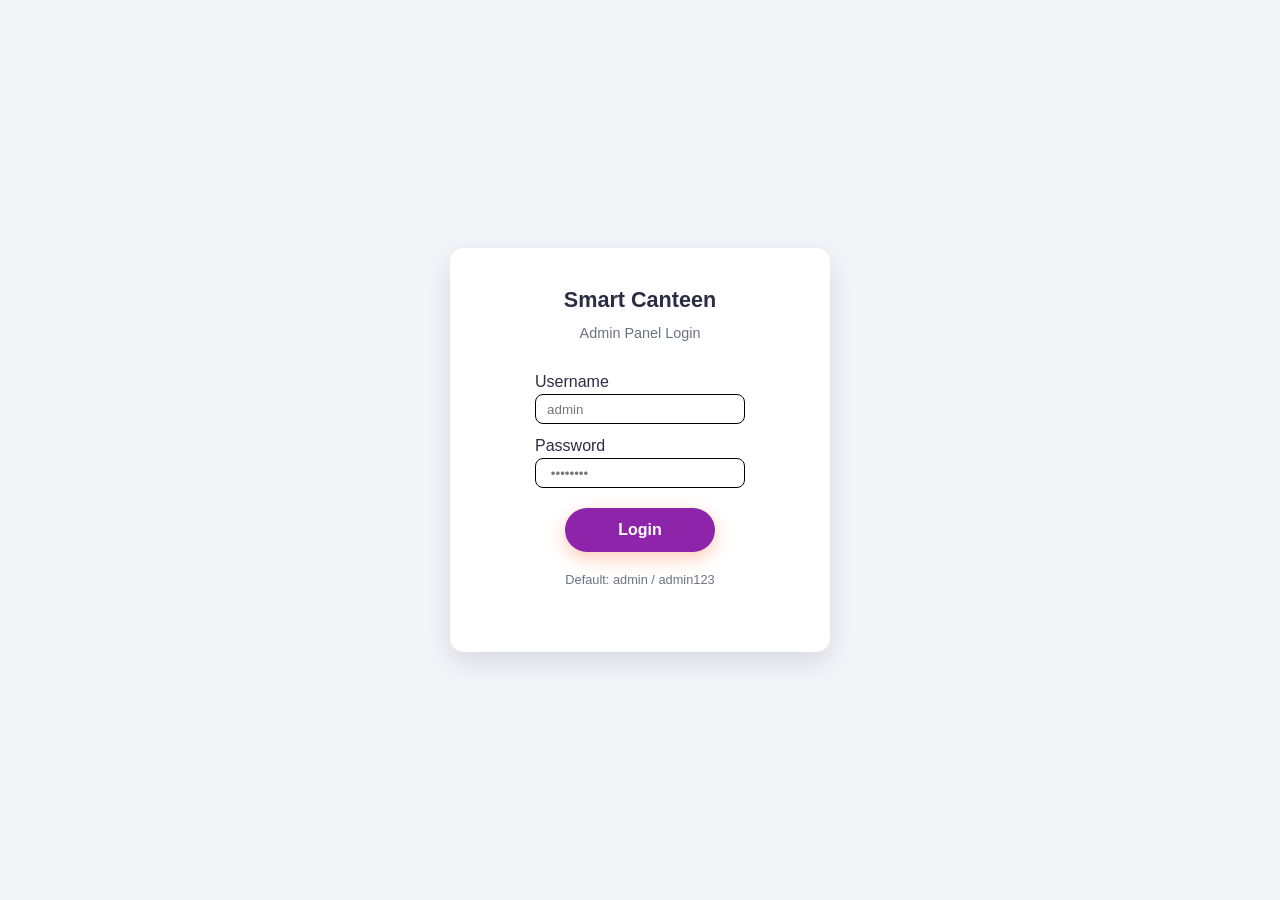
<file: web/admin-categories.html>
<!DOCTYPE html>
<html lang="en">
<head>
  <meta charset="UTF-8">
  <meta name="viewport" content="width=device-width, initial-scale=1.0">
  <title>Categories | Smart Canteen Admin</title>
  <link rel="stylesheet" href="css/style.css">
  <link rel="stylesheet" href="css/admin.css">
</head>
<body class="admin-body">

  <div class="admin-shell">
    <aside class="sidebar" id="sidebar">
      <div class="logo"><span class="emoji">🍴</span> Smart Canteen</div>
      <nav>
        <a href="admin-dashboard.html">📊 Dashboard</a>
        <a href="admin-orders.html">🧾 Orders</a>
        <a href="admin-menu.html">🍔 Menu Management</a>
        <a href="admin-categories.html" class="active">🗂️ Categories</a>
        <a href="admin-payment.html">💳 Payment QR Code</a>
      </nav>
      <div class="sidebar-logout">
        <button class="logout-btn">Logout</button>
      </div>
    </aside>

    <main class="admin-content">
      <div class="admin-topbar">
        <div style="display:flex; align-items:center; gap:12px;">
          <button class="sidebar-toggle-btn" id="sidebar-toggle-btn">☰</button>
          <h1>Categories</h1>
        </div>
        <button class="btn btn-primary" onclick="openAddCategoryModal()">+ Add Category</button>
      </div>

      <div class="panel">
        <table>
          <thead>
            <tr>
              <th>ID</th>
              <th>Name</th>
              <th>Actions</th>
            </tr>
          </thead>
          <tbody id="categories-body">
            <tr><td colspan="3" style="text-align:center;">Loading...</td></tr>
          </tbody>
        </table>
      </div>
    </main>
  </div>

  <!-- Add/Edit Category Modal -->
  <div class="modal-overlay" id="category-modal">
    <div class="modal-box">
      <h3 id="category-modal-title">Add Category</h3>
      <form id="category-form" onsubmit="submitCategoryForm(event)">
        <div class="form-group">
          <label for="category-name">Category Name</label>
          <input type="text" id="category-name" placeholder="e.g. Chinese Food" required>
        </div>
        <div class="modal-actions">
          <button type="button" class="btn btn-outline" onclick="closeCategoryModal()">Cancel</button>
          <button type="submit" class="btn btn-primary" id="category-submit-btn">Save</button>
        </div>
      </form>
    </div>
  </div>

  <div id="toast-container"></div>

  <script src="js/api.js"></script>
  <script src="js/admin.js"></script>
  <script src="js/categories.js"></script>
  <script>
    requireAdminLogin();
  </script>
</body>
</html>
</file>
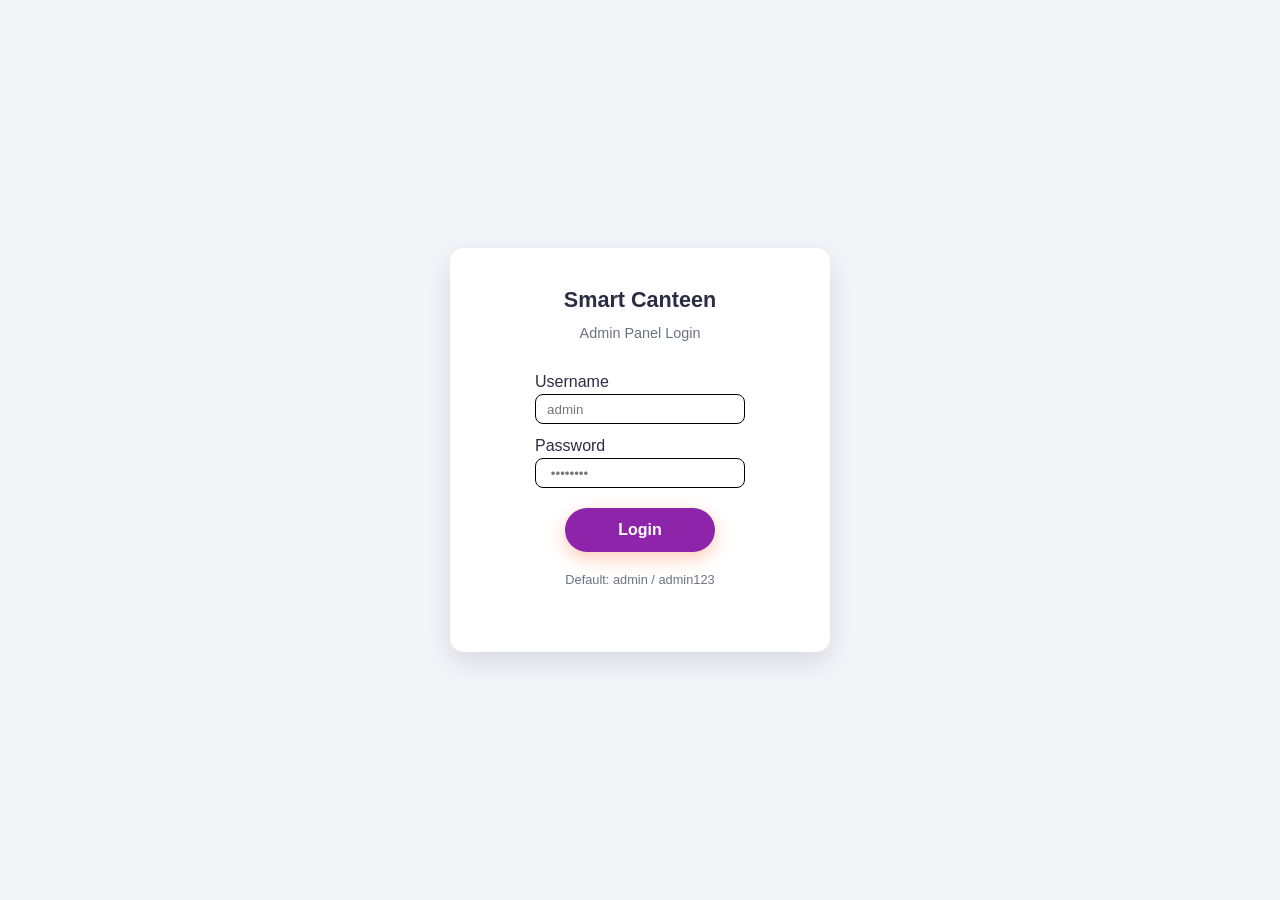
<file: web/admin-dashboard.html>
<!DOCTYPE html>
<html lang="en">
<head>
  <meta charset="UTF-8">
  <meta name="viewport" content="width=device-width, initial-scale=1.0">
  <title>Dashboard | Smart Canteen Admin</title>
  <link rel="stylesheet" href="css/style.css">
  <link rel="stylesheet" href="css/admin.css">
</head>
<body class="admin-body">

  <div class="admin-shell">
    <aside class="sidebar" id="sidebar">
      <div class="logo"><span class="emoji">🍴</span> Smart Canteen</div>
      <nav>
        <a href="admin-dashboard.html" class="active">📊 Dashboard</a>
        <a href="admin-orders.html">🧾 Orders</a>
        <a href="admin-menu.html">🍔 Menu Management</a>
        <a href="admin-categories.html">🗂️ Categories</a>
        <a href="admin-payment.html">💳 Payment QR Code</a>
      </nav>
      <div class="sidebar-logout">
        <button class="logout-btn">Logout</button>
      </div>
    </aside>

    <main class="admin-content">
      <div class="admin-topbar">
        <div style="display:flex; align-items:center; gap:12px;">
          <button class="sidebar-toggle-btn" id="sidebar-toggle-btn">☰</button>
          <h1>Dashboard</h1>
        </div>
      </div>

      <div class="stats-grid" id="stats-grid">
        <div class="stat-card">
          <div class="stat-label">Total Orders</div>
          <div class="stat-value" id="stat-total">0</div>
        </div>
        <div class="stat-card pending">
          <div class="stat-label">Pending Orders</div>
          <div class="stat-value" id="stat-pending">0</div>
        </div>
        <div class="stat-card preparing">
          <div class="stat-label">Preparing Orders</div>
          <div class="stat-value" id="stat-preparing">0</div>
        </div>
        <div class="stat-card ready">
          <div class="stat-label">Ready Orders</div>
          <div class="stat-value" id="stat-ready">0</div>
        </div>
        <div class="stat-card completed">
          <div class="stat-label">Completed Orders</div>
          <div class="stat-value" id="stat-completed">0</div>
        </div>
      </div>

      <div class="panel">
        <h3>Recent Orders</h3>
        <table>
          <thead>
            <tr>
              <th>Order ID</th>
              <th>Customer</th>
              <th>Total</th>
              <th>Payment</th>
              <th>Status</th>
              <th>Date</th>
            </tr>
          </thead>
          <tbody id="recent-orders-body">
            <tr><td colspan="6" style="text-align:center;">Loading...</td></tr>
          </tbody>
        </table>
      </div>
    </main>
  </div>

  <div id="toast-container"></div>

  <script src="js/api.js"></script>
  <script src="js/admin.js"></script>
  <script>
    requireAdminLogin();
    document.addEventListener("DOMContentLoaded", loadDashboardStats);
  </script>
</body>
</html>
</file>
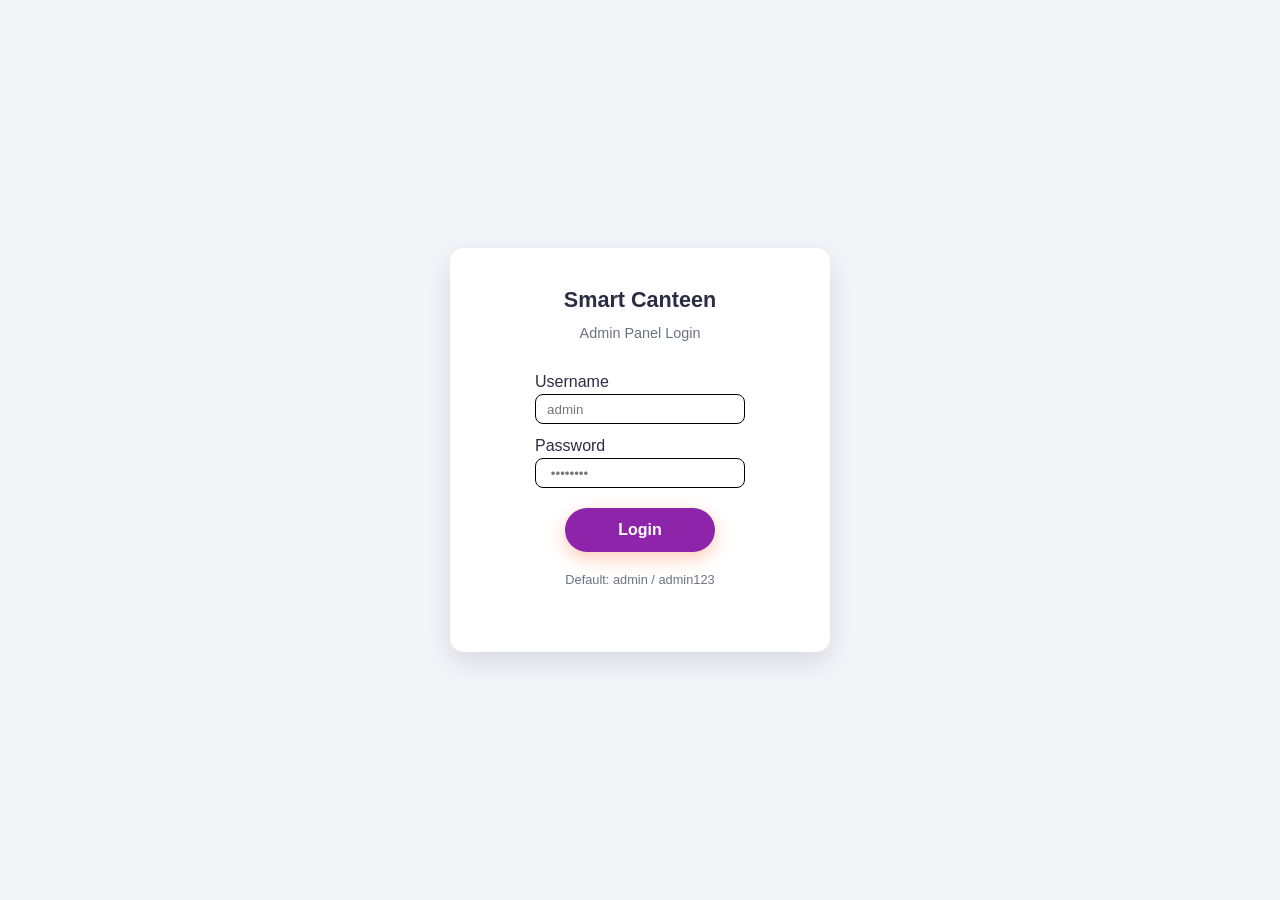
<file: web/admin-login.html>
<!DOCTYPE html>
<html lang="en">
<head>
  <meta charset="UTF-8">
  <meta name="viewport" content="width=device-width, initial-scale=1.0">
  <title>Admin Login | Smart Canteen</title>
  <link rel="stylesheet" href="css/style.css">
  <link rel="stylesheet" href="css/admin.css">
</head>
<body class="admin-body">

  <div class="admin-login-page">
    <div class="login-card">
      <div class="logo">Smart Canteen</div>
      <p>Admin Panel Login</p>
      

      <form id="admin-login-form">
        <div class="form-group">
          <label for="admin-username">Username</label>
          <input type="text" id="admin-username" class="admin-inp" placeholder="   admin" required>
        </div>
        <div class="form-group">
          <label for="admin-password">Password</label>
          <input type="password" id="admin-password" class="admin-inp" placeholder="    ••••••••" required>
        </div>
        <div class="field-error" id="login-error"></div>
        <button type="submit" class="btn btn-primary btn-block" id="login-btn">Login</button>
      </form>

      <p style="margin-top:18px; font-size:0.8rem;">Default: admin / admin123</p>
    </div>
  </div>

  <div id="toast-container"></div>

  <script src="js/api.js"></script>
  <script src="js/admin.js"></script>
</body>
</html>
</file>
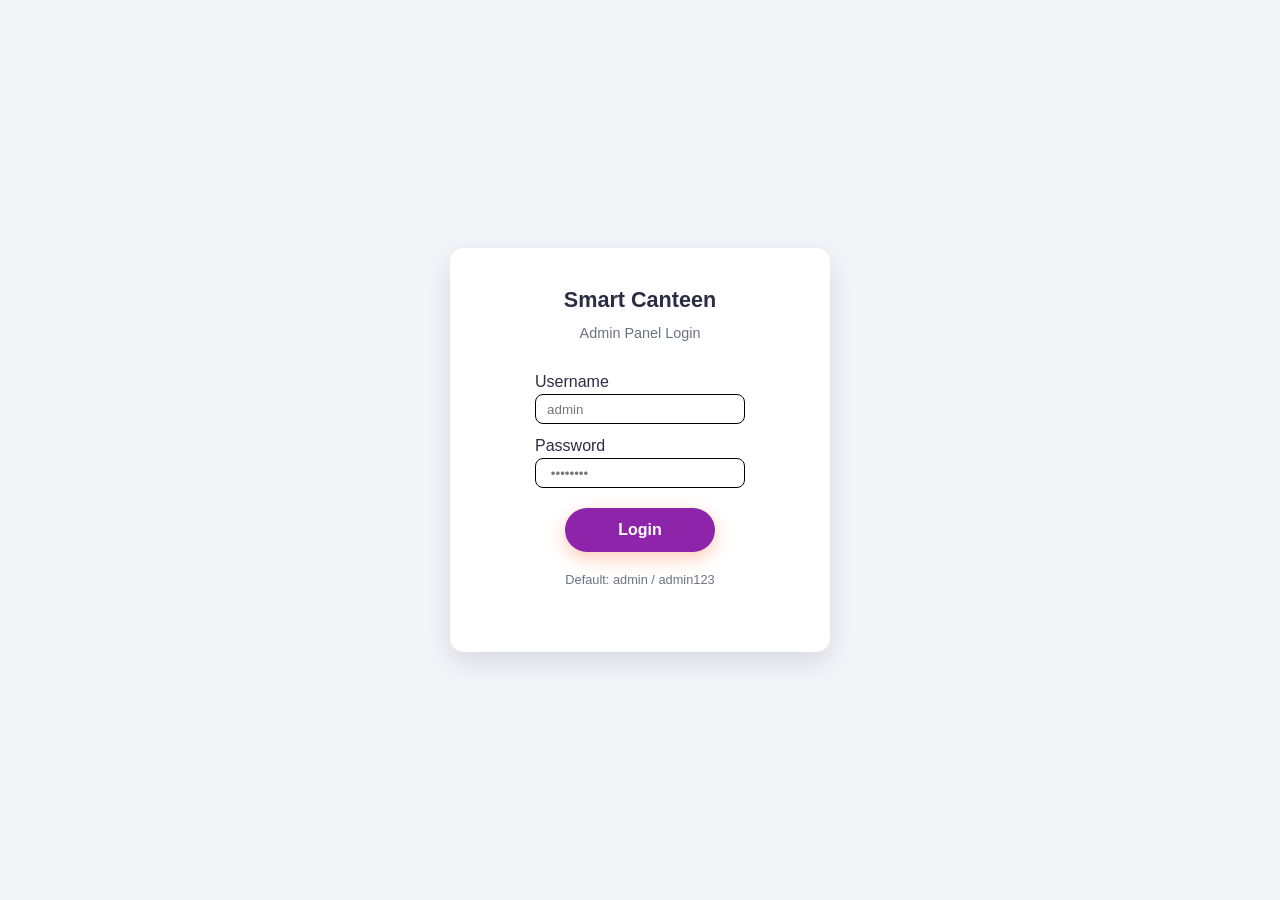
<file: web/admin-menu.html>
<!DOCTYPE html>
<html lang="en">
<head>
  <meta charset="UTF-8">
  <meta name="viewport" content="width=device-width, initial-scale=1.0">
  <title>Menu Management | Smart Canteen Admin</title>
  <link rel="stylesheet" href="css/style.css">
  <link rel="stylesheet" href="css/admin.css">
</head>
<body class="admin-body">

  <div class="admin-shell">
    <aside class="sidebar" id="sidebar">
      <div class="logo"><span class="emoji">🍴</span> Smart Canteen</div>
      <nav>
        <a href="admin-dashboard.html">📊 Dashboard</a>
        <a href="admin-orders.html">🧾 Orders</a>
        <a href="admin-menu.html" class="active">🍔 Menu Management</a>
        <a href="admin-categories.html">🗂️ Categories</a>
        <a href="admin-payment.html">💳 Payment QR Code</a>
      </nav>
      <div class="sidebar-logout">
        <button class="logout-btn">Logout</button>
      </div>
    </aside>

    <main class="admin-content">
      <div class="admin-topbar">
        <div style="display:flex; align-items:center; gap:12px;">
          <button class="sidebar-toggle-btn" id="sidebar-toggle-btn">☰</button>
          <h1>Menu Management</h1>
        </div>
        <button class="btn btn-primary" onclick="openAddItemModal()">+ Add Food Item</button>
      </div>

      <div class="panel">
        <table>
          <thead>
            <tr>
              <th>Image</th>
              <th>Name</th>
              <th>Category</th>
              <th>Price</th>
              <th>Availability</th>
              <th>Actions</th>
            </tr>
          </thead>
          <tbody id="menu-items-body">
            <tr><td colspan="6" style="text-align:center;">Loading...</td></tr>
          </tbody>
        </table>
      </div>
    </main>
  </div>

  <!-- Add/Edit Food Item Modal -->
  <div class="modal-overlay" id="item-modal">
    <div class="modal-box">
      <h3 id="item-modal-title">Add Food Item</h3>
      <form id="item-form" onsubmit="submitItemForm(event)">
        <div class="form-group">
          <label for="item-name">Food Name</label>
          <input type="text" id="item-name" required>
        </div>
        <div class="admin-form-row">
          <div class="form-group">
            <label for="item-price">Price (₹)</label>
            <input type="number" id="item-price" min="1" step="0.01" required>
          </div>
          <div class="form-group">
            <label for="item-category">Category</label>
            <select id="item-category" required></select>
          </div>
        </div>
        <div class="form-group">
          <label for="item-image">Food Image (optional)</label>
          <input type="file" id="item-image" accept="image/*">
        </div>
        <label class="toggle-switch">
          <input type="checkbox" id="item-available" checked>
          Available
        </label>

        <div class="modal-actions">
          <button type="button" class="btn btn-outline" onclick="closeItemModal()">Cancel</button>
          <button type="submit" class="btn btn-primary" id="item-submit-btn">Save</button>
        </div>
      </form>
    </div>
  </div>

  <div id="toast-container"></div>

  <script src="js/api.js"></script>
  <script src="js/admin.js"></script>
  <script>
    requireAdminLogin();
    document.addEventListener("DOMContentLoaded", loadMenuManagementPage);
  </script>
</body>
</html>
</file>
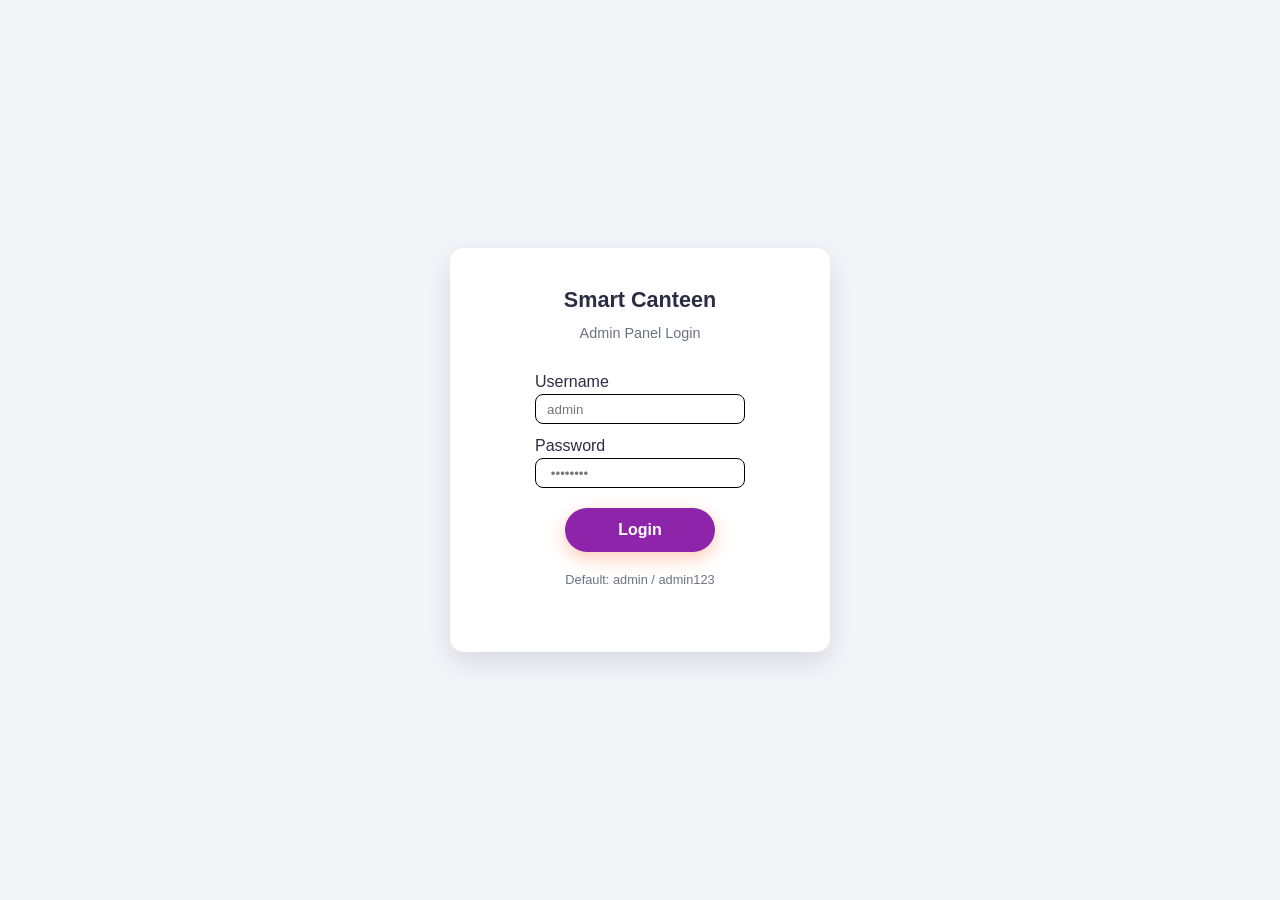
<file: web/admin-orders.html>
<!DOCTYPE html>
<html lang="en">
<head>
  <meta charset="UTF-8">
  <meta name="viewport" content="width=device-width, initial-scale=1.0">
  <title>Orders | Smart Canteen Admin</title>
  <link rel="stylesheet" href="css/style.css">
  <link rel="stylesheet" href="css/admin.css">
</head>
<body class="admin-body">

  <div class="admin-shell">
    <aside class="sidebar" id="sidebar">
      <div class="logo"><span class="emoji">🍴</span> Smart Canteen</div>
      <nav>
        <a href="admin-dashboard.html">📊 Dashboard</a>
        <a href="admin-orders.html" class="active">🧾 Orders</a>
        <a href="admin-menu.html">🍔 Menu Management</a>
        <a href="admin-categories.html">🗂️ Categories</a>
        <a href="admin-payment.html">💳 Payment QR Code</a>
      </nav>
      <div class="sidebar-logout">
        <button class="logout-btn">Logout</button>
      </div>
    </aside>

    <main class="admin-content">
      <div class="admin-topbar">
        <div style="display:flex; align-items:center; gap:12px;">
          <button class="sidebar-toggle-btn" id="sidebar-toggle-btn">☰</button>
          <h1>Orders</h1>
        </div>
        <button class="btn btn-outline" onclick="loadOrders()">🔄 Refresh</button>
      </div>

      <div class="panel">
        <table>
          <thead>
            <tr>
              <th>Order ID</th>
              <th>Customer</th>
              <th>Items</th>
              <th>Total</th>
              <th>Payment Method</th>
              <th>Payment Status</th>
              <th>Order Status</th>
              <th>Date</th>
            </tr>
          </thead>
          <tbody id="orders-body">
            <tr><td colspan="8" style="text-align:center;">Loading...</td></tr>
          </tbody>
        </table>
      </div>
    </main>
  </div>

  <div id="toast-container"></div>

  <script src="js/api.js"></script>
  <script src="js/admin.js"></script>
  <script src="js/orders.js"></script>
  <script>
    requireAdminLogin();
  </script>
</body>
</html>
</file>
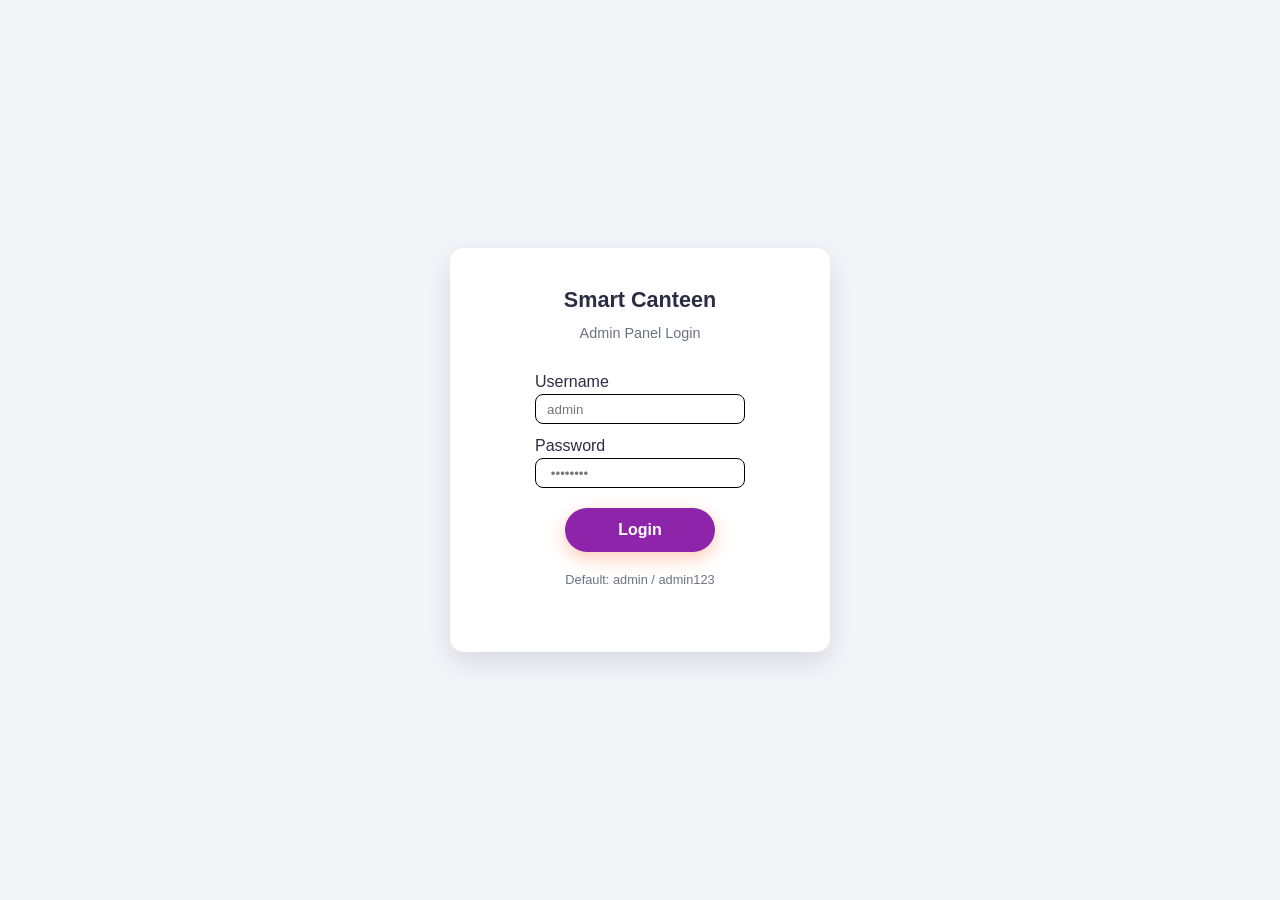
<file: web/admin-payment.html>
<!DOCTYPE html>
<html lang="en">
<head>
  <meta charset="UTF-8">
  <meta name="viewport" content="width=device-width, initial-scale=1.0">
  <title>Payment QR Code | Smart Canteen Admin</title>
  <link rel="stylesheet" href="css/style.css">
  <link rel="stylesheet" href="css/admin.css">
</head>
<body class="admin-body">

  <div class="admin-shell">
    <aside class="sidebar" id="sidebar">
      <div class="logo"><span class="emoji">🍴</span> Smart Canteen</div>
      <nav>
        <a href="admin-dashboard.html">📊 Dashboard</a>
        <a href="admin-orders.html">🧾 Orders</a>
        <a href="admin-menu.html">🍔 Menu Management</a>
        <a href="admin-categories.html">🗂️ Categories</a>
        <a href="admin-payment.html" class="active">💳 Payment QR Code</a>
      </nav>
      <div class="sidebar-logout">
        <button class="logout-btn">Logout</button>
      </div>
    </aside>

    <main class="admin-content">
      <div class="admin-topbar">
        <div style="display:flex; align-items:center; gap:12px;">
          <button class="sidebar-toggle-btn" id="sidebar-toggle-btn">☰</button>
          <h1>Payment QR Code</h1>
        </div>
      </div>

      <div class="panel" style="max-width:480px;">
        <h3>Current Active QR Code</h3>
        <div id="current-qr-box" style="text-align:center;">
          <div class="state-box"><div class="spinner"></div><p>Loading...</p></div>
        </div>
      </div>

      <div class="panel" style="max-width:480px;">
        <h3>Upload New QR Code</h3>
        <p style="color:#6b7280; font-size:0.85rem; margin-bottom:16px;">
          Uploading a new image will replace the current active QR code shown to customers on checkout.
        </p>
        <form id="qr-upload-form">
          <div class="form-group">
            <input type="file" id="qr-file-input" accept="image/*" required>
          </div>
          <button type="submit" class="btn btn-primary btn-block" id="qr-upload-btn">Upload / Replace QR Code</button>
        </form>
      </div>
    </main>
  </div>

  <div id="toast-container"></div>

  <script src="js/api.js"></script>
  <script src="js/admin.js"></script>
  <script src="js/payment.js"></script>
  <script>
    requireAdminLogin();
  </script>
</body>
</html>
</file>
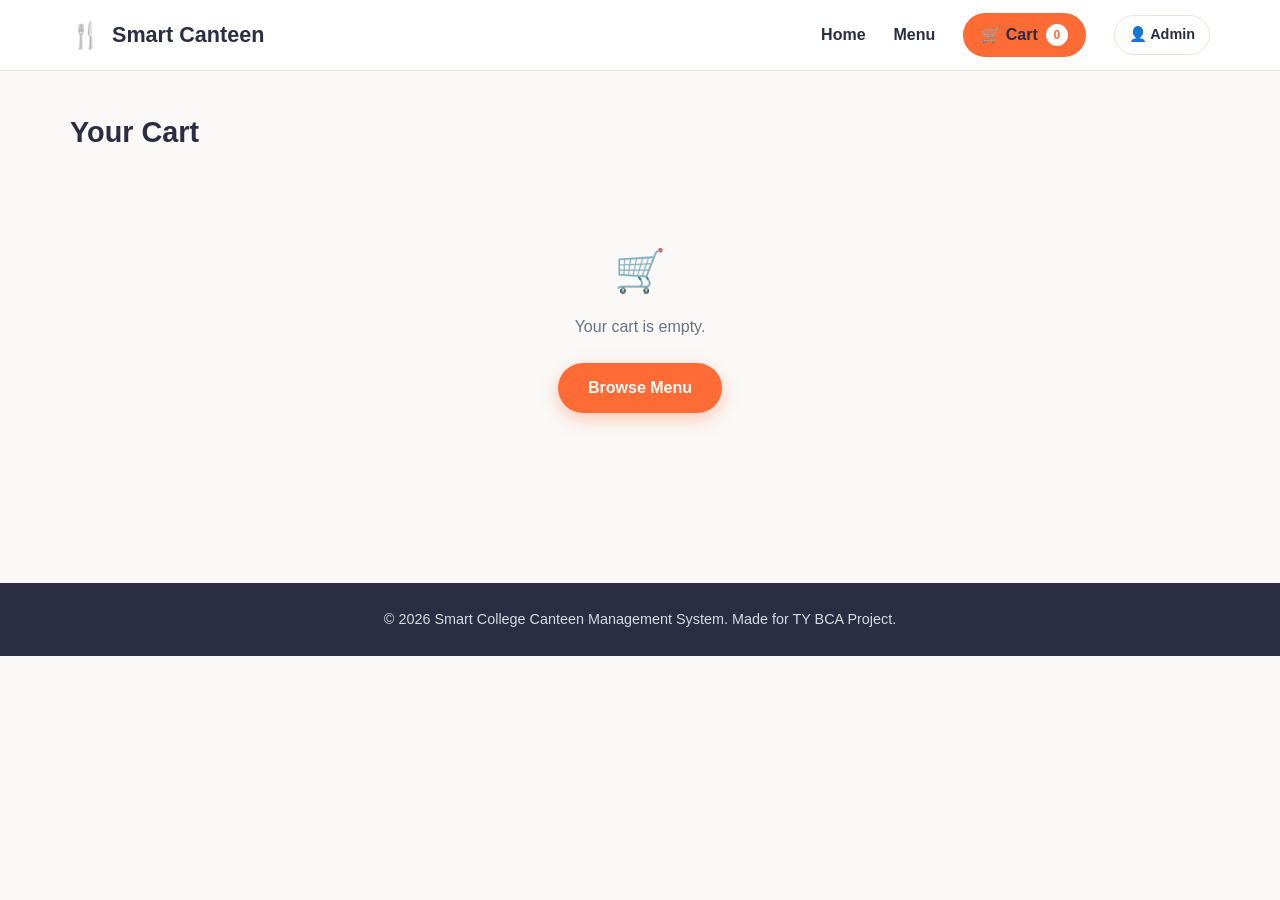
<file: web/cart.html>
<!DOCTYPE html>
<html lang="en">
<head>
  <meta charset="UTF-8">
  <meta name="viewport" content="width=device-width, initial-scale=1.0">
  <title>Your Cart | Smart Canteen</title>
  <link rel="stylesheet" href="css/style.css">
  <link rel="stylesheet" href="css/cart.css">
</head>
<body>

  <nav class="navbar">
    <div class="container">
      <a href="index.html" class="logo"><span class="emoji">🍴</span> Smart Canteen</a>
      <div class="nav-links" id="nav-links">
        <a href="index.html">Home</a>
        <a href="index.html#menu-section">Menu</a>
        <a href="cart.html" class="cart-btn">🛒 Cart <span class="cart-count">0</span></a>
        <a href="admin-login.html" class="admin-link">👤 Admin</a>
      </div>
      <button class="hamburger" id="hamburger-btn" aria-label="Menu">
        <span></span><span></span><span></span>
      </button>
    </div>
  </nav>

  <section class="cart-page">
    <div class="container">
      <h1>Your Cart</h1>

      <div id="cart-content"></div>
    </div>
  </section>

  <footer>
    <p>&copy; 2026 Smart College Canteen Management System. Made for TY BCA Project.</p>
  </footer>

  <div id="toast-container"></div>

  <script src="js/api.js"></script>
  <script src="js/cart.js"></script>
  <script>
    const hamburger = document.getElementById("hamburger-btn");
    const navLinks = document.getElementById("nav-links");
    if (hamburger) hamburger.addEventListener("click", () => navLinks.classList.toggle("open"));

    function escapeHtml(str) {
      const div = document.createElement("div");
      div.textContent = str;
      return div.innerHTML;
    }

    function renderCartPage() {
      const container = document.getElementById("cart-content");
      const cart = getCart();

      if (cart.length === 0) {
        container.innerHTML = `
          <div class="state-box">
            <div class="icon">🛒</div>
            <p>Your cart is empty.</p>
            <br>
            <a href="index.html" class="btn btn-primary">Browse Menu</a>
          </div>
        `;
        return;
      }

      const itemsHtml = cart.map(line => `
        <div class="cart-item" data-id="${line.menuItemId}">
          ${line.imagePath
            ? `<img class="cart-item-img" src="${line.imagePath}">`
            : `<div class="cart-item-img-placeholder">🍽️</div>`}
          <div class="cart-item-info">
            <div class="cart-item-name">${escapeHtml(line.name)}</div>
            <div class="cart-item-price">${formatRupees(line.price)} each</div>
            <button class="cart-item-remove" onclick="handleRemove(${line.menuItemId})">Remove</button>
          </div>
          <div class="qty-control">
            <button onclick="handleDecrease(${line.menuItemId})">-</button>
            <span>${line.quantity}</span>
            <button onclick="handleIncrease(${line.menuItemId})">+</button>
          </div>
          <div class="cart-item-subtotal">${formatRupees(line.price * line.quantity)}</div>
        </div>
      `).join("");

      const total = getCartTotal();

      container.innerHTML = `
        <div class="cart-layout">
          <div class="cart-items">${itemsHtml}</div>
          <div class="cart-summary">
            <h3>Order Summary</h3>
            <div class="summary-row"><span>Items</span><span>${getCartItemCount()}</span></div>
            <div class="summary-total"><span>Total</span><span>${formatRupees(total)}</span></div>
            <button class="btn btn-primary btn-block" onclick="window.location.href='checkout.html'">Proceed to Checkout</button>
          </div>
        </div>
      `;
    }

    function handleIncrease(id) { increaseQuantity(id); renderCartPage(); }
    function handleDecrease(id) { decreaseQuantity(id); renderCartPage(); }
    function handleRemove(id) { removeFromCart(id); renderCartPage(); }

    document.addEventListener("DOMContentLoaded", renderCartPage);
  </script>
</body>
</html>
</file>
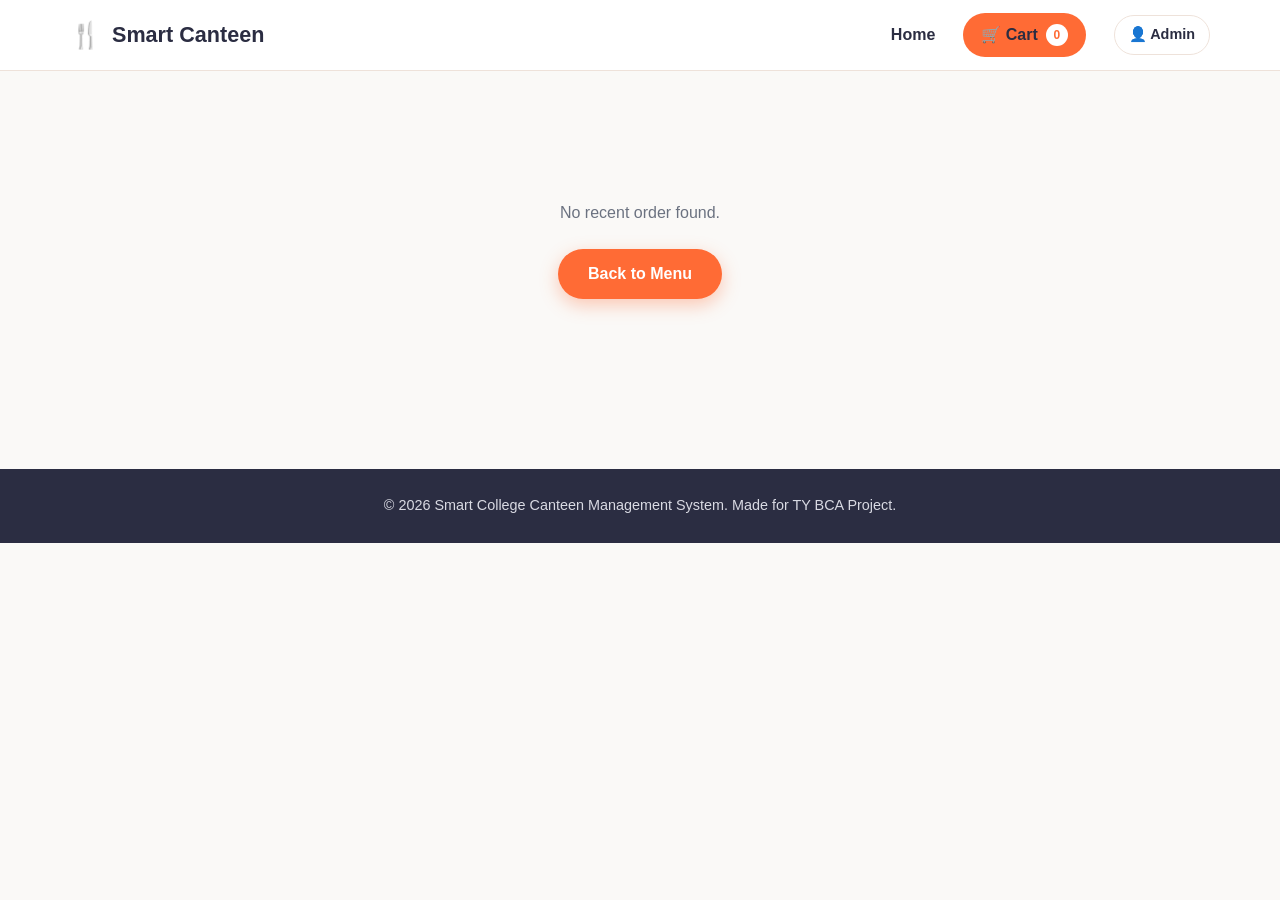
<file: web/order-success.html>
<!DOCTYPE html>
<html lang="en">
<head>
  <meta charset="UTF-8">
  <meta name="viewport" content="width=device-width, initial-scale=1.0">
  <title>Order Placed | Smart Canteen</title>
  <link rel="stylesheet" href="css/style.css">
  <link rel="stylesheet" href="css/checkout.css">
</head>
<body>

  <nav class="navbar">
    <div class="container">
      <a href="index.html" class="logo"><span class="emoji">🍴</span> Smart Canteen</a>
      <div class="nav-links" id="nav-links">
        <a href="index.html">Home</a>
        <a href="cart.html" class="cart-btn">🛒 Cart <span class="cart-count">0</span></a>
        <a href="admin-login.html" class="admin-link">👤 Admin</a>
      </div>
    </div>
  </nav>

  <section class="success-page">
    <div class="container">
      <div id="success-content">
        <div class="state-box"><div class="spinner"></div><p>Loading your order...</p></div>
      </div>
    </div>
  </section>

  <footer>
    <p>&copy; 2026 Smart College Canteen Management System. Made for TY BCA Project.</p>
  </footer>

  <script src="js/api.js"></script>
  <script src="js/cart.js"></script>
  <script>
    function escapeHtml(str) {
      const div = document.createElement("div");
      div.textContent = str;
      return div.innerHTML;
    }

    function getQueryParam(name) {
      return new URLSearchParams(window.location.search).get(name);
    }

    async function loadOrder() {
      const orderId = getQueryParam("orderId") || localStorage.getItem("lastOrderId");
      const container = document.getElementById("success-content");

      if (!orderId) {
        container.innerHTML = `<div class="state-box"><p>No recent order found.</p><br><a href="index.html" class="btn btn-primary">Back to Menu</a></div>`;
        return;
      }

      try {
        const order = await OrderAPI.getById(orderId);

        // once the order is completed or cancelled, stop tracking it everywhere
        if (order.orderStatus === "COMPLETED" || order.orderStatus === "CANCELLED") {
          clearActiveOrder();
        }
        const itemsHtml = order.items.map(i => `
          <div class="order-line">
            <span>${escapeHtml(i.foodName)} x ${i.quantity}</span>
            <span>${formatRupees(i.price * i.quantity)}</span>
          </div>
        `).join("");

        container.innerHTML = `
          <div class="success-icon">✔</div>
          <h1>Order Placed Successfully!</h1>
          <div class="order-id-badge">Order ID: #${order.id}</div>

          <div class="success-card">
            ${itemsHtml}
            <div class="summary-total" style="margin-top:10px;">
              <span>Total</span><span>${formatRupees(order.totalAmount)}</span>
            </div>
            <div class="order-line"><span>Payment Method</span><span>${order.paymentMethod}</span></div>
            <div class="order-line"><span>Payment Status</span><span>${order.paymentStatus.replace("_", " ")}</span></div>
            <div class="order-line"><span>Order Status</span><span>${order.orderStatus}</span></div>
          </div>

          <p style="margin-top:20px; color:#6b7280;">Please collect your order from the canteen.</p>
          <br>
          <a href="index.html" class="btn btn-primary">Back to Menu</a>
        `;
      } catch (err) {
        container.innerHTML = `<div class="state-box"><p>${err.message}</p><br><a href="index.html" class="btn btn-primary">Back to Menu</a></div>`;
      }
    }

    document.addEventListener("DOMContentLoaded", loadOrder);
    // Keep this page's status fresh too, in case the admin updates it
    // while the customer is still looking at this screen.
    setInterval(loadOrder, 15000);
  </script>
</body>
</html>
</file>
<file: web/css/style.css>
/* =========================================================
   Smart Canteen - Main Stylesheet
   Used by: index.html
   ========================================================= */

:root {
  --primary: #ff6b35;
  --primary-dark: #e05a26;
  --secondary: #2b2d42;
  --bg: #faf9f7;
  --card-bg: #ffffff;
  --text: #2b2d42;
  --text-light: #6b7280;
  --border: #eee2da;
  --success: #2e7d32;
  --danger: #d32f2f;
  --warning: #f9a825;
  --radius: 14px;
  --shadow: 0 4px 16px rgba(43, 45, 66, 0.08);
  --shadow-hover: 0 10px 28px rgba(43, 45, 66, 0.14);
}

* {
  margin: 0;
  padding: 0;
  box-sizing: border-box;
}

body {
  font-family: 'Segoe UI', Roboto, -apple-system, sans-serif;
  background: var(--bg);
  color: var(--text);
  line-height: 1.5;
}

a { text-decoration: none; color: inherit; }
ul { list-style: none; }
img { max-width: 100%; display: block; }

.container {
  max-width: 1180px;
  margin: 0 auto;
  padding: 0 20px;
}

/* ---------- Navbar ---------- */
.navbar {
  position: sticky;
  top: 0;
  z-index: 100;
  background: rgba(255, 255, 255, 0.96);
  backdrop-filter: blur(6px);
  border-bottom: 1px solid var(--border);
}

.navbar .container {
  display: flex;
  align-items: center;
  justify-content: space-between;
  height: 70px;
}

.logo {
  display: flex;
  align-items: center;
  gap: 10px;
  font-size: 1.35rem;
  font-weight: 800;
  color: var(--secondary);
}

.logo .emoji { font-size: 1.6rem; }

.nav-links {
  display: flex;
  align-items: center;
  gap: 28px;
}

.nav-links a {
  font-weight: 600;
  color: var(--text);
  transition: color 0.2s;
}

.nav-links a:hover { color: var(--primary); }

.cart-btn {
  position: relative;
  display: inline-flex;
  align-items: center;
  gap: 8px;
  background: var(--primary);
  color: #fff;
  padding: 10px 18px;
  border-radius: 999px;
  font-weight: 700;
  transition: background 0.2s, transform 0.2s;
}

.cart-btn:hover { background: var(--primary-dark); transform: translateY(-1px); }

.admin-link {
  font-weight: 600;
  color: var(--text-light);
  font-size: 0.9rem;
  padding: 8px 14px;
  border-radius: 999px;
  border: 1.5px solid var(--border);
  transition: all 0.2s;
}
.admin-link:hover { color: var(--secondary); border-color: var(--secondary); }

.cart-count {
  background: #fff;
  color: var(--primary);
  border-radius: 50%;
  min-width: 22px;
  height: 22px;
  display: inline-flex;
  align-items: center;
  justify-content: center;
  font-size: 0.75rem;
  font-weight: 800;
}

.hamburger {
  display: none;
  flex-direction: column;
  gap: 5px;
  background: none;
  border: none;
  cursor: pointer;
  padding: 6px;
}
.hamburger span {
  width: 24px;
  height: 3px;
  background: var(--secondary);
  border-radius: 2px;
}

/* ---------- Hero ---------- */
.hero {
  background: linear-gradient(135deg, #fff4ec 0%, #fff 100%);
  padding: 70px 0 50px;
  text-align: center;
}

.hero h1 {
  font-size: 2.6rem;
  font-weight: 800;
  color: var(--secondary);
  margin-bottom: 14px;
}

.hero span { color: var(--primary); }

.hero p {
  font-size: 1.1rem;
  color: var(--text-light);
  max-width: 560px;
  margin: 0 auto 28px;
}

.btn {
  display: inline-block;
  border: none;
  cursor: pointer;
  font-weight: 700;
  padding: 13px 30px;
  border-radius: 999px;
  font-size: 1rem;
  transition: transform 0.2s, box-shadow 0.2s, background 0.2s;
}

.btn-primary {
  background: var(--primary);
  color: #fff;
  box-shadow: 0 6px 18px rgba(255, 107, 53, 0.35);

}
.btn-primary:hover { background: var(--primary-dark); transform: translateY(-2px); }

.btn-outline {
  background: transparent;
  color: var(--secondary);
  border: 2px solid var(--secondary);
}
.btn-outline:hover { background: var(--secondary); color: #fff; }

.btn-block { width: 100%; }
.btn-danger { background: var(--danger); color: #fff; }
.btn-secondary { background: var(--secondary); color: #fff; }
.btn:disabled { opacity: 0.6; cursor: not-allowed; }

/* ---------- Menu Section ---------- */
.menu-section { padding: 50px 0 80px; }

.section-title {
  text-align: center;
  font-size: 2rem;
  font-weight: 800;
  margin-bottom: 8px;
  color: var(--secondary);
}

.section-subtitle {
  text-align: center;
  color: var(--text-light);
  margin-bottom: 34px;
}

.category-tabs {
  display: flex;
  gap: 10px;
  overflow-x: auto;
  padding-bottom: 10px;
  margin-bottom: 30px;
  scrollbar-width: thin;
}

.category-tab {
  white-space: nowrap;
  padding: 10px 20px;
  border-radius: 999px;
  border: 2px solid var(--border);
  background: #fff;
  font-weight: 600;
  cursor: pointer;
  transition: all 0.2s;
}

.category-tab:hover { border-color: var(--primary); }

.category-tab.active {
  background: var(--primary);
  border-color: var(--primary);
  color: #fff;
}

.category-block { margin-bottom: 40px; }

.category-heading {
  font-size: 1.4rem;
  font-weight: 700;
  margin-bottom: 18px;
  padding-left: 4px;
  border-left: 4px solid var(--primary);
  padding-left: 12px;
}

.food-grid {
  display: grid;
  grid-template-columns: repeat(auto-fill, minmax(240px, 1fr));
  gap: 22px;
}

.food-card {
  background: var(--card-bg);
  border-radius: var(--radius);
  box-shadow: var(--shadow);
  overflow: hidden;
  transition: transform 0.25s, box-shadow 0.25s;
  display: flex;
  flex-direction: column;
}

.food-card:hover {
  transform: translateY(-5px);
  box-shadow: var(--shadow-hover);
}

.food-img {
  width: 100%;
  height: 150px;
  object-fit: cover;
  background: #f1ede8;
}

.food-img-placeholder {
  width: 100%;
  height: 150px;
  display: flex;
  align-items: center;
  justify-content: center;
  font-size: 2.5rem;
  background: linear-gradient(135deg, #fff4ec, #f7ede4);
}

.food-info { padding: 16px; display: flex; flex-direction: column; gap: 10px; flex: 1; }

.food-name { font-weight: 700; font-size: 1.02rem; }

.food-price { color: var(--primary); font-weight: 800; font-size: 1.05rem; }

.food-unavailable-badge {
  display: inline-block;
  background: #fdecea;
  color: var(--danger);
  font-size: 0.75rem;
  font-weight: 700;
  padding: 3px 10px;
  border-radius: 999px;
  width: fit-content;
}

.add-to-cart-btn {
  margin-top: auto;
  background: var(--secondary);
  color: #fff;
  border: none;
  padding: 10px;
  border-radius: 10px;
  font-weight: 700;
  cursor: pointer;
  transition: background 0.2s;
}
.add-to-cart-btn:hover { background: #1a1c2b; }

.qty-control {
  display: flex;
  align-items: center;
  justify-content: space-between;
  background: #f4f1ee;
  border-radius: 10px;
  padding: 6px 10px;
}

.qty-control button {
  background: var(--primary);
  color: #fff;
  border: none;
  width: 28px;
  height: 28px;
  border-radius: 50%;
  font-size: 1.1rem;
  font-weight: 700;
  cursor: pointer;
  line-height: 1;
}

.qty-control span { font-weight: 700; }

/* ---------- Empty / loading states ---------- */
.state-box {
  text-align: center;
  padding: 60px 20px;
  color: var(--text-light);
}
.state-box .icon { font-size: 2.6rem; margin-bottom: 12px; }

.spinner {
  width: 34px;
  height: 34px;
  border: 4px solid var(--border);
  border-top-color: var(--primary);
  border-radius: 50%;
  margin: 0 auto 14px;
  animation: spin 0.8s linear infinite;
}
@keyframes spin { to { transform: rotate(360deg); } }

/* ---------- Toast ---------- */
#toast-container {
  position: fixed;
  bottom: 24px;
  right: 24px;
  display: flex;
  flex-direction: column;
  gap: 10px;
  z-index: 999;
}

.toast {
  background: var(--secondary);
  color: #fff;
  padding: 13px 20px;
  border-radius: 10px;
  box-shadow: var(--shadow-hover);
  font-weight: 600;
  min-width: 220px;
  animation: slideIn 0.25s ease;
}
.toast.success { background: var(--success); }
.toast.error { background: var(--danger); }

@keyframes slideIn {
  from { opacity: 0; transform: translateX(30px); }
  to { opacity: 1; transform: translateX(0); }
}

/* ---------- Floating cart (mobile) ---------- */
.floating-cart {
  display: none;
  position: fixed;
  bottom: 20px;
  left: 50%;
  transform: translateX(-50%);
  background: var(--primary);
  color: #fff;
  padding: 14px 26px;
  border-radius: 999px;
  font-weight: 700;
  box-shadow: 0 8px 22px rgba(255, 107, 53, 0.4);
  z-index: 90;
}

/* ---------- Order tracker banner ---------- */
.order-tracker-banner {
  display: block;
  position: sticky;
  top: 0;
  z-index: 150;
  background: var(--secondary);
  color: #fff;
  text-align: center;
  padding: 10px 16px;
  font-size: 0.9rem;
  font-weight: 600;
}
.order-tracker-banner:hover { background: #34364f; }
.order-tracker-banner strong { color: #ffd6a5; }

/* ---------- Footer ---------- */
footer {
  background: var(--secondary);
  color: #d9dae3;
  text-align: center;
  padding: 26px 20px;
  margin-top: 40px;
  font-size: 0.9rem;
}

/* ---------- Responsive ---------- */
@media (max-width: 768px) {
  .nav-links {
    position: fixed;
    top: 70px;
    left: 0;
    right: 0;
    background: #fff;
    flex-direction: column;
    padding: 20px;
    gap: 18px;
    border-bottom: 1px solid var(--border);
    transform: translateY(-150%);
    transition: transform 0.25s ease;
  }
  .nav-links.open { transform: translateY(0); }
  .hamburger { display: flex; }
  .hero h1 { font-size: 2rem; }
  .floating-cart { display: block; }
}

@media (max-width: 480px) {
  .food-grid { grid-template-columns: repeat(auto-fill, minmax(150px, 1fr)); }
  .food-img, .food-img-placeholder { height: 110px; }
}
</file>
<file: web/css/admin.css>
/* =========================================================
   Admin panel styles
   Used by: admin-login.html, admin-dashboard.html, admin-orders.html,
            admin-menu.html, admin-categories.html, admin-payment.html
   ========================================================= */

body.admin-body { background: #f4f5f9; }

/* ---------- Login page ---------- */
.admin-login-page {
  min-height: 100vh;
  display: flex;
  align-items: center;
  justify-content: center;
  padding: 20px;
}

.login-card {
  background: #fff;
  width: 100%;
  max-width: 380px;
  padding: 36px 32px;
  border-radius: var(--radius);
  box-shadow: var(--shadow-hover);
  text-align: center;
}

.login-card .logo { justify-content: center; margin-bottom: 6px; }
.login-card p { color: var(--text-light); margin-bottom: 26px; font-size: 0.9rem; }


.login-card .form-group { text-align: left; display: flex; flex-direction: column;  }
.login-card #login-btn {background-color: #8e24aa; width: 150px;}
.login-card .admin-inp {height: 30px; width: 210px; border: 0.2px solid black; border-radius: 8px;}

/* ---------- Admin shell (sidebar + content) ---------- */
.admin-shell { display: flex; min-height: 100vh; }

.sidebar {
  width: 240px;
  background: var(--secondary);
  color: #fff;
  flex-shrink: 0;
  display: flex;
  flex-direction: column;
  position: sticky;
  top: 0;
  height: 100vh;
}

.sidebar .logo { padding: 24px 22px; font-size: 1.15rem; color: #fff; border-bottom: 1px solid #3d3f5c; }

.sidebar nav { flex: 1; padding: 16px 0; }

.sidebar nav a {
  display: flex;
  align-items: center;
  gap: 12px;
  padding: 13px 22px;
  color: #c9cadb;
  font-weight: 600;
  font-size: 0.95rem;
  transition: background 0.2s, color 0.2s;
  border-left: 3px solid transparent;
}

.sidebar nav a:hover { background: #34364f; color: #fff; }
.sidebar nav a.active { background: #34364f; color: #fff; border-left-color: var(--primary); }

.sidebar-logout {
  padding: 18px 22px;
  border-top: 1px solid #3d3f5c;
}
.sidebar-logout button {
  width: 100%;
  background: transparent;
  border: 1.5px solid #565873;
  color: #fff;
  padding: 10px;
  border-radius: 8px;
  cursor: pointer;
  font-weight: 700;
}
.sidebar-logout button:hover { background: var(--danger); border-color: var(--danger); }

.admin-content { flex: 1; padding: 30px 34px; min-width: 0; }

.admin-topbar {
  display: flex;
  justify-content: space-between;
  align-items: center;
  margin-bottom: 26px;
}
.admin-topbar h1 { font-size: 1.5rem; font-weight: 800; }

/* ---------- Stat cards ---------- */
.stats-grid {
  display: grid;
  grid-template-columns: repeat(auto-fit, minmax(180px, 1fr));
  gap: 18px;
  margin-bottom: 30px;
}

.stat-card {
  background: #fff;
  border-radius: var(--radius);
  box-shadow: var(--shadow);
  padding: 20px;
  border-left: 4px solid var(--primary);
}
.stat-card .stat-label { color: var(--text-light); font-size: 0.85rem; font-weight: 600; margin-bottom: 8px; }
.stat-card .stat-value { font-size: 1.7rem; font-weight: 800; }

.stat-card.pending { border-left-color: var(--warning); }
.stat-card.preparing { border-left-color: #1e88e5; }
.stat-card.ready { border-left-color: #8e24aa; }
.stat-card.completed { border-left-color: var(--success); }

/* ---------- Panel / table ---------- */
.panel {
  background: #fff;
  border-radius: var(--radius);
  box-shadow: var(--shadow);
  padding: 22px;
  margin-bottom: 24px;
  overflow-x: auto;
}
.panel h3 { margin-bottom: 16px; font-size: 1.1rem; }

table { width: 100%; border-collapse: collapse; min-width: 640px; }
thead th {
  text-align: left;
  font-size: 0.78rem;
  text-transform: uppercase;
  color: var(--text-light);
  padding: 10px 12px;
  border-bottom: 2px solid var(--border);
}
tbody td { padding: 12px; border-bottom: 1px solid var(--border); font-size: 0.9rem; vertical-align: middle; }
tbody tr:hover { background: #fafafa; }

.badge {
  display: inline-block;
  padding: 4px 12px;
  border-radius: 999px;
  font-size: 0.75rem;
  font-weight: 700;
}
.badge-pending { background: #fff3e0; color: var(--warning); }
.badge-preparing { background: #e3f2fd; color: #1e88e5; }
.badge-ready { background: #f3e5f5; color: #8e24aa; }
.badge-completed { background: #e7f6e8; color: var(--success); }
.badge-cancelled { background: #fdecea; color: var(--danger); }
.badge-paid { background: #e7f6e8; color: var(--success); }
.badge-rejected { background: #fdecea; color: var(--danger); }
.badge-pending_verification, .badge-pendingverification { background: #fff3e0; color: var(--warning); }

select.status-select {
  padding: 7px 10px;
  border-radius: 8px;
  border: 1.5px solid var(--border);
  font-weight: 600;
  font-size: 0.85rem;
}

.action-icons { display: flex; gap: 10px; }
.icon-btn {
  background: none;
  border: none;
  cursor: pointer;
  font-size: 1rem;
  padding: 6px;
  border-radius: 6px;
}
.icon-btn:hover { background: var(--border); }
.icon-btn.delete-icon:hover { background: #fdecea; }

/* ---------- Admin forms (menu/category modals) ---------- */
.admin-form-row { display: flex; gap: 16px; }
.admin-form-row .form-group { flex: 1; }

.toggle-switch { display: inline-flex; align-items: center; gap: 8px; cursor: pointer; font-weight: 600; }
.toggle-switch input { width: 18px; height: 18px; }

.modal-overlay {
  display: none;
  position: fixed;
  inset: 0;
  background: rgba(20, 20, 30, 0.5);
  z-index: 200;
  align-items: center;
  justify-content: center;
  padding: 20px;
}
.modal-overlay.show { display: flex; }

.modal-box {
  background: #fff;
  border-radius: var(--radius);
  padding: 26px;
  width: 100%;
  max-width: 480px;
  max-height: 90vh;
  overflow-y: auto;
}
.modal-box h3 { margin-bottom: 18px; }
.modal-actions { display: flex; gap: 12px; margin-top: 20px; }
.modal-actions .btn { flex: 1; }

.qr-preview {
  width: 220px;
  height: 220px;
  object-fit: contain;
  border: 1px solid var(--border);
  border-radius: 12px;
  padding: 12px;
  margin-bottom: 18px;
  background: #fafafa;
}

.thumb {
  width: 44px;
  height: 44px;
  border-radius: 8px;
  object-fit: cover;
  background: #f1ede8;
}
.thumb-placeholder {
  width: 44px;
  height: 44px;
  border-radius: 8px;
  background: linear-gradient(135deg, #fff4ec, #f7ede4);
  display: flex;
  align-items: center;
  justify-content: center;
}

/* ---------- Responsive ---------- */
.sidebar-toggle-btn { display: none; }

@media (max-width: 900px) {
  .sidebar {
    position: fixed;
    left: -240px;
    z-index: 300;
    transition: left 0.25s ease;
  }
  .sidebar.open { left: 0; }
  .admin-content { padding: 20px; }
  .sidebar-toggle-btn {
    display: inline-flex;
    background: var(--secondary);
    color: #fff;
    border: none;
    padding: 10px 14px;
    border-radius: 8px;
    cursor: pointer;
    font-size: 1.1rem;
  }
}


/* written by me */
/* ==================================== */

#admin-login-form{
  gap: 10px;
  
  display: flex;
  flex-direction: column;
  justify-content: center;
  align-items: center;
}
</file>
<file: web/css/cart.css>
/* =========================================================
   Cart page styles - used by cart.html
   (imports style.css first for navbar/footer/toast/vars)
   ========================================================= */

.cart-page { padding: 40px 0 70px; }

.cart-page h1 {
  font-size: 1.8rem;
  font-weight: 800;
  margin-bottom: 26px;
}

.cart-layout {
  display: grid;
  grid-template-columns: 1fr 340px;
  gap: 26px;
  align-items: start;
}

.cart-items {
  background: var(--card-bg);
  border-radius: var(--radius);
  box-shadow: var(--shadow);
  overflow: hidden;
}

.cart-item {
  display: flex;
  align-items: center;
  gap: 16px;
  padding: 18px 20px;
  border-bottom: 1px solid var(--border);
}
.cart-item:last-child { border-bottom: none; }

.cart-item-img {
  width: 64px;
  height: 64px;
  border-radius: 10px;
  object-fit: cover;
  background: #f1ede8;
  flex-shrink: 0;
}

.cart-item-img-placeholder {
  width: 64px;
  height: 64px;
  border-radius: 10px;
  background: linear-gradient(135deg, #fff4ec, #f7ede4);
  display: flex;
  align-items: center;
  justify-content: center;
  font-size: 1.5rem;
  flex-shrink: 0;
}

.cart-item-info { flex: 1; min-width: 0; }
.cart-item-name { font-weight: 700; margin-bottom: 4px; }
.cart-item-price { color: var(--text-light); font-size: 0.9rem; }

.cart-item-remove {
  background: none;
  border: none;
  color: var(--danger);
  cursor: pointer;
  font-size: 0.85rem;
  font-weight: 700;
  padding: 6px;
}

.cart-item-subtotal { font-weight: 800; min-width: 70px; text-align: right; }

.cart-summary {
  background: var(--card-bg);
  border-radius: var(--radius);
  box-shadow: var(--shadow);
  padding: 24px;
  position: sticky;
  top: 90px;
}

.cart-summary h3 { margin-bottom: 18px; font-size: 1.15rem; }

.summary-row {
  display: flex;
  justify-content: space-between;
  margin-bottom: 12px;
  color: var(--text-light);
}

.summary-total {
  display: flex;
  justify-content: space-between;
  font-weight: 800;
  font-size: 1.15rem;
  border-top: 1px solid var(--border);
  padding-top: 14px;
  margin-top: 6px;
  margin-bottom: 20px;
  color: var(--secondary);
}

@media (max-width: 768px) {
  .cart-layout { grid-template-columns: 1fr; }
  .cart-summary { position: static; }
}
</file>
<file: web/css/checkout.css>
/* =========================================================
   Checkout + order-success page styles
   ========================================================= */

.checkout-page { padding: 40px 0 70px; }

.checkout-page h1 { font-size: 1.8rem; font-weight: 800; margin-bottom: 26px; }

.checkout-layout {
  display: grid;
  grid-template-columns: 1fr 360px;
  gap: 26px;
  align-items: start;
}

.form-card, .summary-card, .payment-card {
  background: var(--card-bg);
  border-radius: var(--radius);
  box-shadow: var(--shadow);
  padding: 24px;
}

.form-card h3, .summary-card h3, .payment-card h3 { margin-bottom: 18px; font-size: 1.15rem; }

.form-group { margin-bottom: 18px; }

.form-group label {
  display: block;
  font-weight: 600;
  margin-bottom: 8px;
  font-size: 0.92rem;
}

.form-group input {
  width: 100%;
  padding: 12px 14px;
  border: 1.5px solid var(--border);
  border-radius: 10px;
  font-size: 0.95rem;
  transition: border-color 0.2s;
}
.form-group input:focus { outline: none; border-color: var(--primary); }

.field-error {
  color: var(--danger);
  font-size: 0.8rem;
  margin-top: 6px;
  min-height: 16px;
}

.payment-options {
  display: flex;
  gap: 14px;
  margin-bottom: 6px;
}

.payment-option {
  flex: 1;
  border: 2px solid var(--border);
  border-radius: 12px;
  padding: 16px;
  text-align: center;
  cursor: pointer;
  font-weight: 700;
  transition: all 0.2s;
}
.payment-option .icon { font-size: 1.6rem; display: block; margin-bottom: 6px; }
.payment-option.selected { border-color: var(--primary); background: #fff4ec; color: var(--primary); }

.qr-box {
  margin-top: 18px;
  text-align: center;
  display: none;
}
.qr-box.show { display: block; }
.qr-box img {
  width: 200px;
  height: 200px;
  object-fit: contain;
  margin: 0 auto 14px;
  border: 1px solid var(--border);
  border-radius: 12px;
  padding: 10px;
  background: #fff;
}
.qr-box p { color: var(--text-light); margin-bottom: 10px; font-size: 0.9rem; }
.qr-amount { font-size: 1.3rem; font-weight: 800; color: var(--secondary); margin-bottom: 14px; }

.offline-box {
  display: none;
  margin-top: 18px;
  background: #fff8f0;
  border: 1px dashed var(--warning);
  border-radius: 12px;
  padding: 16px;
  text-align: center;
}
.offline-box.show { display: block; }
.offline-box .icon { font-size: 1.8rem; margin-bottom: 8px; }

.order-line {
  display: flex;
  justify-content: space-between;
  padding: 8px 0;
  font-size: 0.92rem;
  color: var(--text-light);
}
.order-line span:first-child { color: var(--text); font-weight: 600; }

/* ---------- Order Success Page ---------- */
.success-page {
  padding: 70px 0;
  text-align: center;
}

.success-icon {
  width: 90px;
  height: 90px;
  border-radius: 50%;
  background: #e7f6e8;
  color: var(--success);
  font-size: 2.6rem;
  display: flex;
  align-items: center;
  justify-content: center;
  margin: 0 auto 22px;
}

.success-page h1 { font-size: 1.8rem; margin-bottom: 8px; }
.order-id-badge {
  display: inline-block;
  background: var(--secondary);
  color: #fff;
  padding: 8px 22px;
  border-radius: 999px;
  font-weight: 800;
  margin: 12px 0 30px;
}

.success-card {
  max-width: 480px;
  margin: 0 auto;
  background: var(--card-bg);
  border-radius: var(--radius);
  box-shadow: var(--shadow);
  padding: 26px;
  text-align: left;
}

@media (max-width: 768px) {
  .checkout-layout { grid-template-columns: 1fr; }
}
</file>
